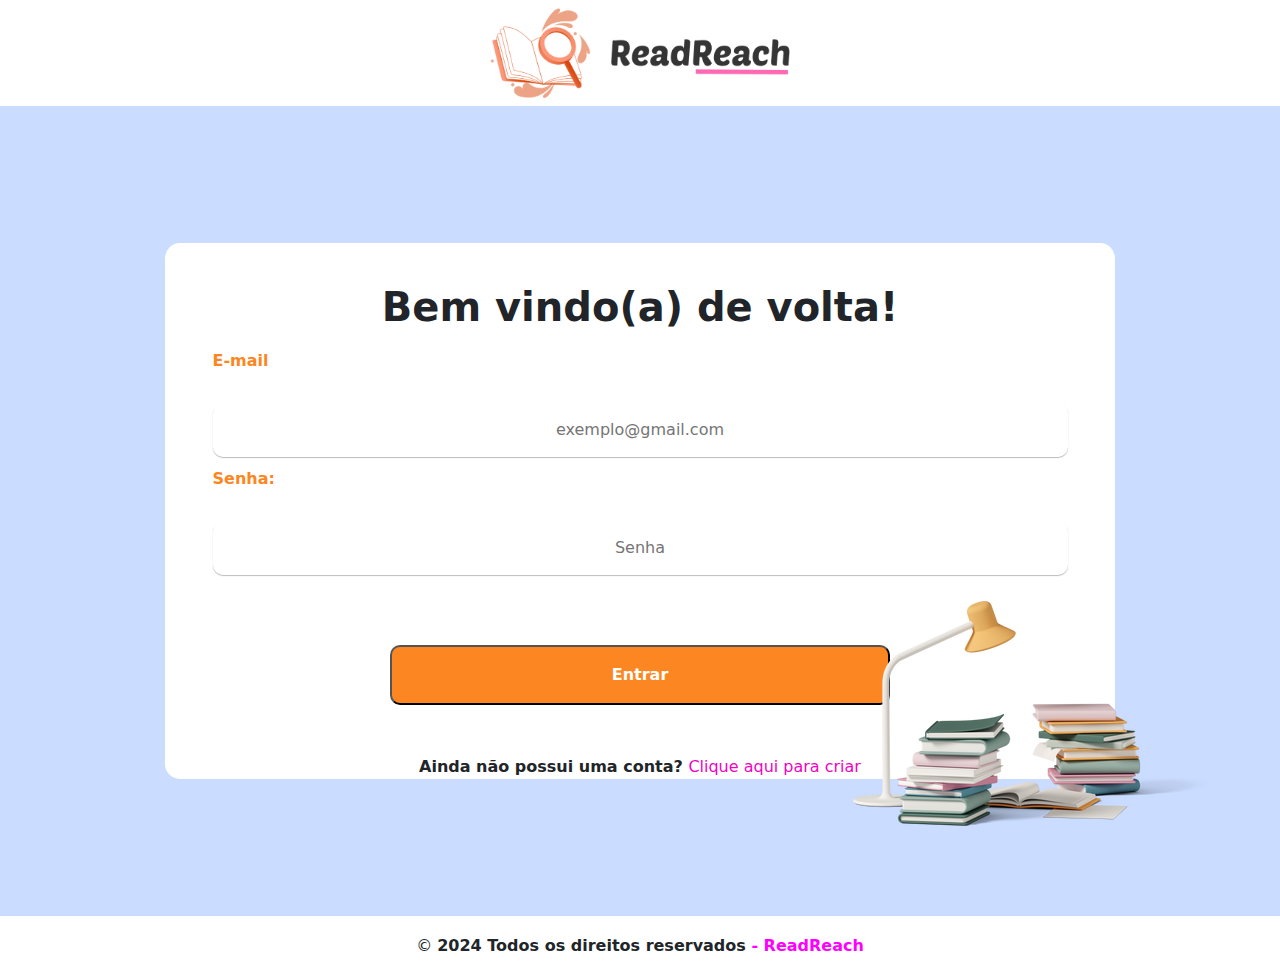
<file: index.html>
<!DOCTYPE html>
<html lang="pt-br">
    <head>
        <meta charset="UTF-8">
        <meta name="viewport" content="width=device-width, initial-scale=1.0">
        <title>ReadReach</title>
        <link rel="stylesheet" href="style.css"">

        <link href="https://cdn.jsdelivr.net/npm/bootstrap@5.3.3/dist/css/bootstrap.min.css" rel="stylesheet" integrity="sha384-QWTKZyjpPEjISv5WaRU9OFeRpok6YctnYmDr5pNlyT2bRjXh0JMhjY6hW+ALEwIH" crossorigin="anonymous">
    </head>
    <body>
        <section class="header">
            <div class="navbar">
                <div class="navbar-logo">
                    <a href="index.html">
                        <img class="img-logo" src="./img/Logo.png" alt="Logo">
                    </a>
                </div>
            </div>
        </section>

        <section class="content">
            <div class="container form-container">

                <form action="">
                        <div class="form-content">
                            <h1 class="form-title"> <b>Bem vindo(a) de volta!</b> </h1>

                            <div class="textfield">
                                <label for="login-email"></label>
                                <span class="login"> <b> E-mail </b> </span> <input  class="input" type="email" name="e-mail" id="login-email" placeholder="exemplo@gmail.com">
                            </div>
                            <div class="textfield">
                                <label for="login-senha"></label>
                                <span class="login"> <b>Senha:</b></span> <input type="password" name="senha" id="login-senha" placeholder="Senha">
                            </div>

                            <div class="btn-entrar">
                                <input type="button" value="Entrar">
                            </div>
                            <div class="account-link" >
                                <span><b>Ainda não possui uma conta? </b> </span>
                                <a  href="cadastro.html">Clique aqui para criar</a>
                            </div>

                        </div>
                </form>
                    <div class="workplace-with-books">
                        <img class="img-workplace" src="./img/workplace-with-stacks-of-books.png" alt="">
                    </div>
            </div>


        </section>

        <section class="footer">
            <div class="container">

                <div class="footer-content">
                    <span>  &copy; <b>2024 Todos os direitos reservados<b> - <b>ReadReach</b></span>
                </div>

            </div>
        </section>

        <script src="https://cdn.jsdelivr.net/npm/bootstrap@5.3.3/dist/js/bootstrap.bundle.min.js" integrity="sha384-YvpcrYf0tY3lHB60NNkmXc5s9fDVZLESaAA55NDzOxhy9GkcIdslK1eN7N6jIeHz" crossorigin="anonymous"></script>
    </body>
</html>
</file>
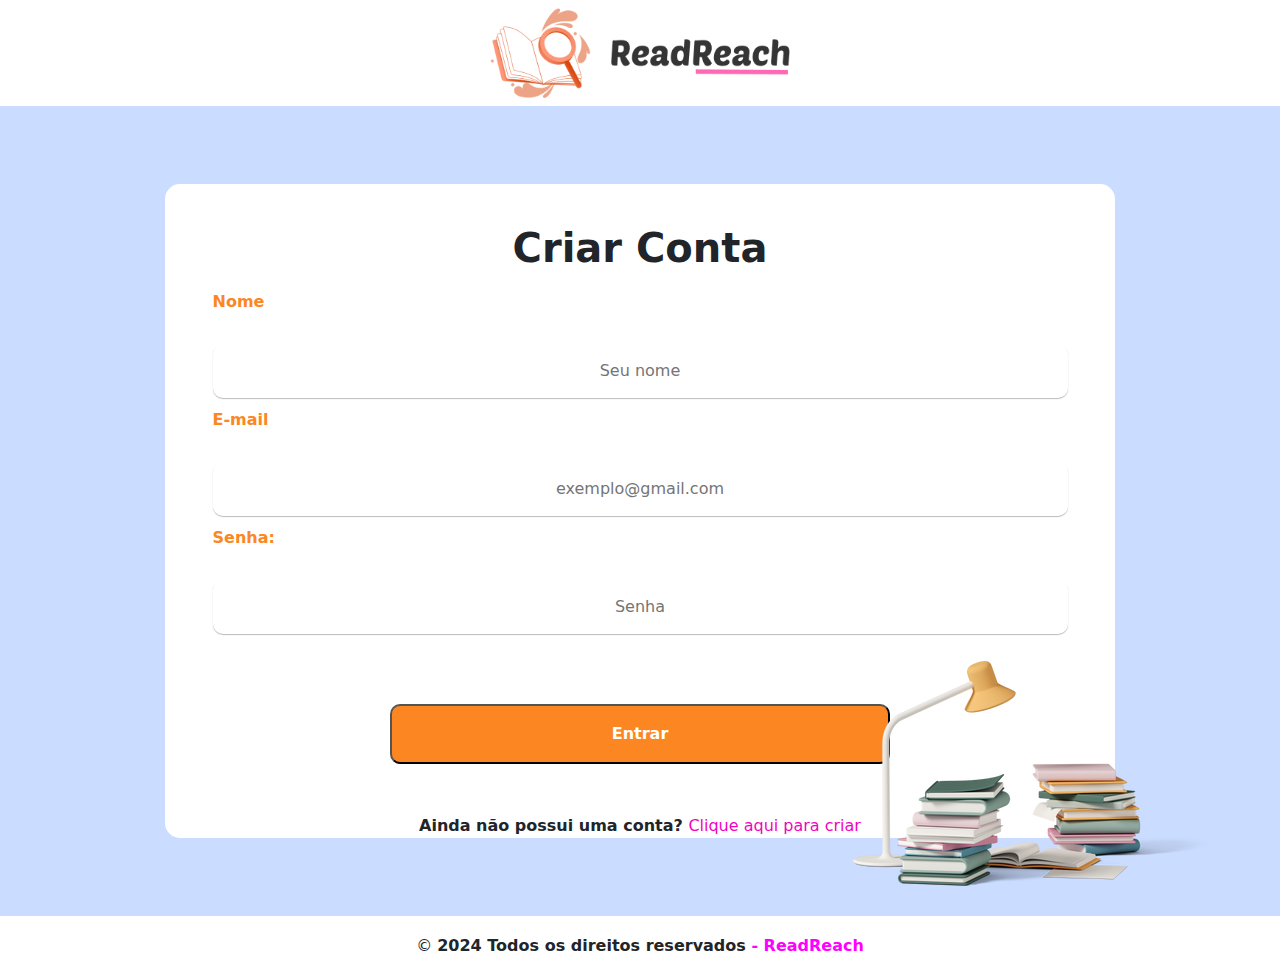
<file: cadastro.html>
<!DOCTYPE html>
<html lang="pt-br">
    <head>
        <meta charset="UTF-8">
        <meta name="viewport" content="width=device-width, initial-scale=1.0">
        <title>ReadReach</title>
        <link rel="stylesheet" href="style.css">

        <link href="https://cdn.jsdelivr.net/npm/bootstrap@5.3.3/dist/css/bootstrap.min.css" rel="stylesheet" integrity="sha384-QWTKZyjpPEjISv5WaRU9OFeRpok6YctnYmDr5pNlyT2bRjXh0JMhjY6hW+ALEwIH" crossorigin="anonymous">
    </head>
    <body>
        <section class="header">
            <div class="navbar">
                <div class="navbar-logo">
                    <a href="index.html">
                        <img class="img-logo" src="./img/Logo.png" alt="Logo">
                    </a>
                </div>
            </div>
        </section>

        <section class="content">
            <div class="container form-container">
                <form action="">
                    <div class="form-content">
                        <h1 class="form-title"> <b>Criar Conta</b> </h1>

                        <div class="textfield">
                            <label for="signup-nome"></label>
                            <span class="login"> <b> Nome </b> </span> <input  class="input" type="text" name="nome" id="signup-nome" placeholder="Seu nome">
                        </div>

                        <div class="textfield">
                            <label for="signup-email"></label>
                            <span class="login"> <b> E-mail </b> </span> <input  class="input" type="email" name="e-mail" id="signup-email" placeholder="exemplo@gmail.com">
                        </div>
                            <div class="textfield">
                                <label for="signup-senha"></label>
                                <span class="login"> <b>Senha:</b></span> <input type="password" name="senha" id="signup-senha" placeholder="Senha">
                            </div>

                            <div class="btn-entrar">
                                <input type="button" value="Entrar">
                            </div>
                            <div class="account-link" >
                                <span><b>Ainda não possui uma conta? </b> </span>
                                <a  href="">Clique aqui para criar</a>
                            </div>
                        </div>
                    </form>
                    <div class="workplace-with-books2">
                        <img class="img-workplace" src="./img/workplace-with-stacks-of-books.png" alt="">
                    </div>
            </div>


        </section>

        <section class="footer">
            <div class="container">

                <div class="footer-content">
                    <span>  &copy; <b>2024 Todos os direitos reservados<b> - <b>ReadReach</b></span>
                </div>

            </div>
        </section>

        <script src="https://cdn.jsdelivr.net/npm/bootstrap@5.3.3/dist/js/bootstrap.bundle.min.js" integrity="sha384-YvpcrYf0tY3lHB60NNkmXc5s9fDVZLESaAA55NDzOxhy9GkcIdslK1eN7N6jIeHz" crossorigin="anonymous"></script>
    </body>
</html>
</file>
<file: style.css>
:root {
  /*--color-background: #f5f2e7;*/
 --color-background: rgba(140, 179, 255, 0.46) ;
 --color-black: #212121;
 --color-black-heavy: #000;
 --color-orange: rgba(252, 134, 34, 1);
 --color-white: #ffffff;
 --color-pink: rgb(241, 4, 190);

}


body{
  margin: 0 !important;
  padding: 0 !important;
  background-color: var(--color-background) !important ;
}


.navbar{
    background-color: white;
    display: flex;
    align-items: center;
    justify-content: center;
    text-align: center;
}

.navbar-logo {
  margin: 0 auto; 
}

.img-logo {
  height: 90px;
  display: block; 
  margin: 0 auto; 
}

.form-container{
  position: relative;
   width: 100vw;
   height: 90vh;
   display: flex;
   justify-content: center;
   align-items: center;
}

.form-content{
  width: 950px;
  height: auto;
  background-color:var(--color-white);
  display: flex;
  flex-direction: column;
  border-radius: 15px;
  align-items: center;
}

.form-title{
  margin-top: 40px;
}

.textfield{
  margin-top: 10px;
  width: 90%;
  display: flex;
  flex-direction: column;
  align-items: flex-start;
  justify-content: center;

}
.textfield input{
  width: 100%;
  border: none;
  border-radius: 10px;
  padding: 15px;
  font-size: 12pt;
  box-shadow: 0px 1px 1px #35353556;
  text-align: center;
  margin-top: 30px;
}


.login{
  color: var(--color-orange);
}

.btn-entrar{
  margin-top: 70px;
}

.btn-entrar input{
  background-color: var(--color-orange);
  color: white;
  width: 500px;
  height: 60px;
  border-radius: 10px;
  font-weight: 700;
}

.account-link{
  margin-top: 50px;
}

.account-link a{
  color: var(--color-pink);
  text-decoration: none;
}

.criar-conta a:hover{
text-decoration:underline ;
}

.workplace-with-books {
  position: absolute;
  bottom: 90px; 
  right: -10px; 
}

.workplace-with-books2 {
  position: absolute;
  bottom: 30px;
  right: -10px;


}

.footer{
  width: 100vw;
  
  background-color: var(--color-white);
}

.footer-content{ 
  height: 60px;
  display: flex;
  align-items: center;
  justify-content: center;
}

.footer-content b :last-child{
  color:fuchsia;
}





/*Responsividade*/

@media (max-width: 758px)
</file>
